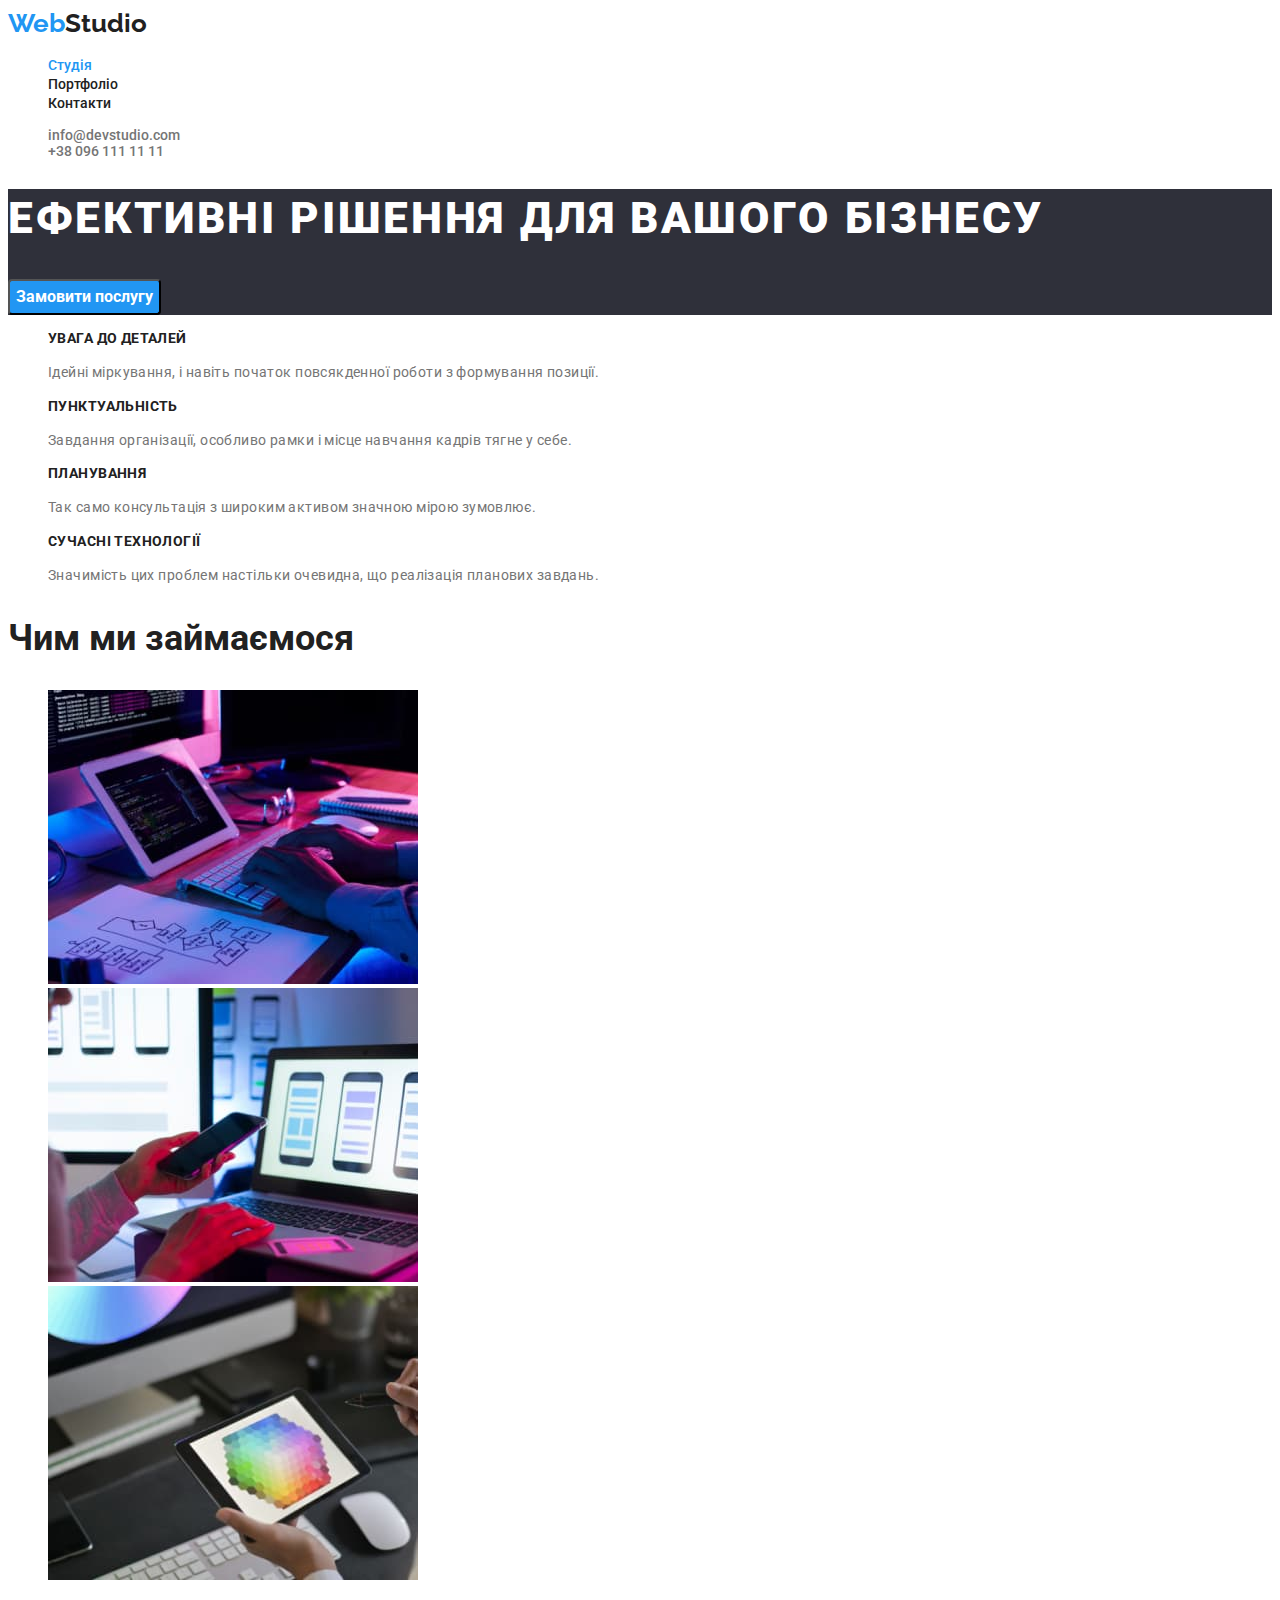
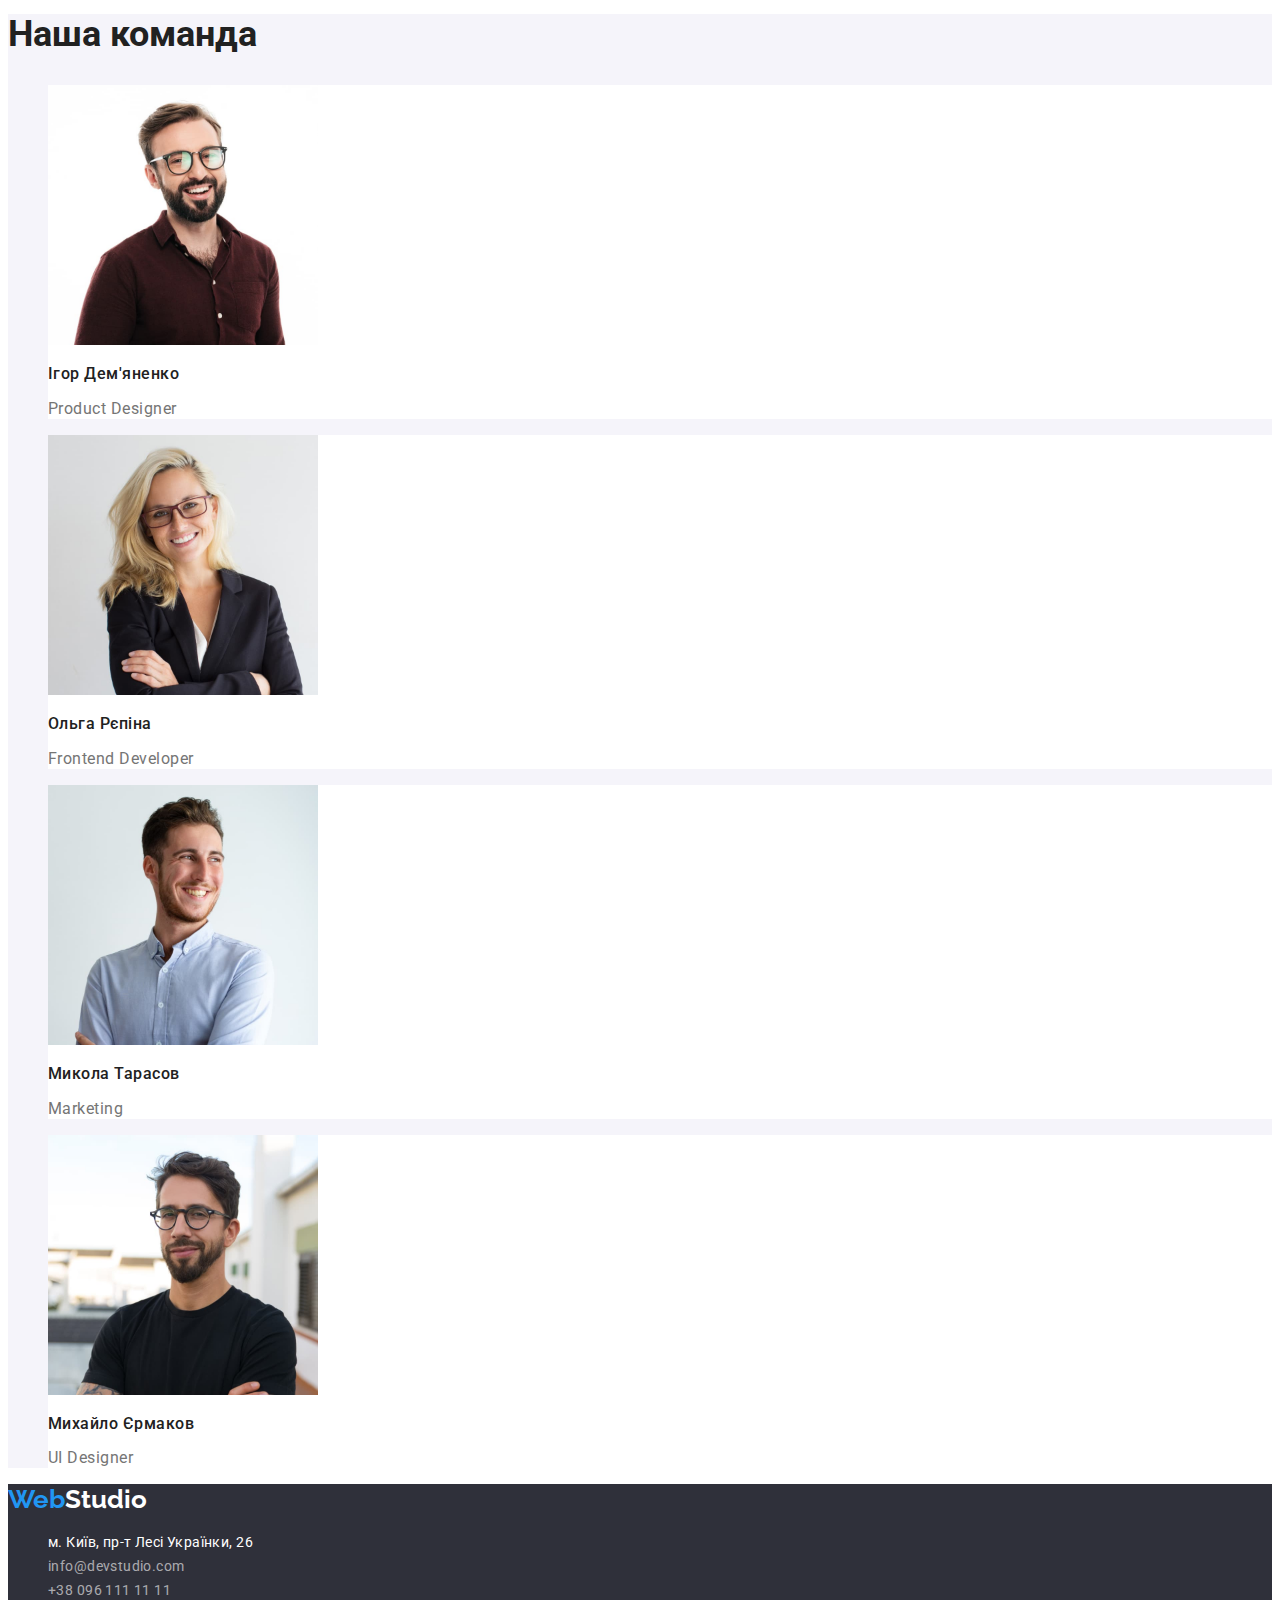
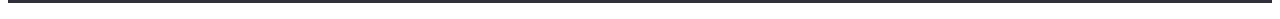
<file: index.html>
<!DOCTYPE html>
<html lang="uk">
  <head>
    <meta charset="UTF-8" />
    <meta http-equiv="X-UA-Compatible" content="IE=edge" />
    <meta name="viewport" content="width=device-width, initial-scale=1.0" />
    <title>Студія</title>
    <link rel="preconnect" href="https://fonts.googleapis.com">
    <link rel="preconnect" href="https://fonts.gstatic.com" crossorigin>
    <link href="https://fonts.googleapis.com/css2?family=Raleway:wght@700&family=Roboto:wght@400;500;700;900&display=swap" rel="stylesheet">
    <link rel="stylesheet" href="./css/styles.css" />
  </head>
  <body>
    <header class="header">
      <nav>
        <a href="./index.html" class="logo link"
          >Web<span class="text-logo">Studio</span></a
        >
        <ul class="site-nav list">
          <li>
            <a href="./index.html" class="element-nav current link">Студія</a>
          </li>
          <li>
            <a href="./portfolio.html" class="element-nav link">Портфоліо</a>
          </li>
          <li><a href="" class="element-nav link">Контакти</a></li>
        </ul>
      </nav>
      <ul class="contact list">
        <li>
          <a href="mailto:info@devstudio.com" class="element-contact link"
            >info@devstudio.com</a
          >
        </li>
        <li>
          <a href="tel:+380961111111" class="element-contact link"
            >+38 096 111 11 11</a
          >
        </li>
      </ul>
    </header>
    <main>
      <section class="hero">
        <h1 class="primary-title">Ефективні рішення для вашого бізнесу</h1>
        <button type="button" class="hero-btn primary">Замовити послугу</button>
      </section>
      <section>
        <h2 class="visually-hidden">Наші особливості</h2>
        <ul class="list">
          <li>
            <h3 class="title-secondary">Увага до деталей</h3>
            <p class="information">
              Ідейні міркування, і навіть початок повсякденної роботи з
              формування позиції.
            </p>
          </li>
          <li>
            <h3 class="title-secondary">Пунктуальність</h3>
            <p class="information">
              Завдання організації, особливо рамки і місце навчання кадрів тягне
              у себе.
            </p>
          </li>
          <li>
            <h3 class="title-secondary">Планування</h3>
            <p class="information">
              Так само консультація з широким активом значною мірою зумовлює.
            </p>
          </li>
          <li>
            <h3 class="title-secondary">Сучасні технології</h3>
            <p class="information">
              Значимість цих проблем настільки очевидна, що реалізація планових
              завдань.
            </p>
          </li>
        </ul>
      </section>
      <section>
        <h2 class="title">Чим ми займаємося</h2>
        <ul class="list">
          <li>
            <img
              src="./images/img1.jpeg"
              alt="роботу над кодом"
              width="370"
              height="294"
            />
          </li>
          <li>
            <img
              src="./images/img2.jpeg"
              alt="підбір розташування віджетів"
              width="370"
              height="294"
            />
          </li>
          <li>
            <img
              src="./images/img3.jpeg"
              alt="підбір кольору"
              width="370"
              height="294"
            />
          </li>
        </ul>
      </section>
      <section class="section-team">
        <h2 class="title">Наша команда</h2>
        <ul class="list">
          <li class="team-info">
            <img
              src="./images/employee1.jpeg"
              alt="фото учасника команди"
              width="270"
              height="260"
            />
            <h3 class="name">Ігор Дем'яненко</h3>
            <p lang="en" class="position">Product Designer</p>
          </li>
          <li class="team-info">
            <img
              src="./images/employee2.jpeg"
              alt="фото учасника команди"
              width="270"
              height="260"
            />
            <h3 class="name">Ольга Рєпіна</h3>
            <p lang="en" class="position">Frontend Developer</p>
          </li>
          <li class="team-info">
            <img
              src="./images/employee3.jpeg"
              alt="фото учасника команди"
              width="270"
              height="260"
            />
            <h3 class="name">Микола Тарасов</h3>
            <p lang="en" class="position">Marketing</p>
          </li>
          <li class="team-info">
            <img
              src="./images/employee4.jpeg"
              alt="фото учасника команди"
              width="270"
              height="260"
            />
            <h3 class="name">Михайло Єрмаков</h3>
            <p lang="en" class="position">UI Designer</p>
          </li>
        </ul>
      </section>
    </main>
    <footer class="footer">
      <a href="./index.html" class="logo link"
        >Web<span class="footer-text-logo">Studio</span></a
      >
      <address>
        <ul class="list">
          <li>
            <a
              href="https://goo.gl/maps/CPtrU1FHBa2aNyZL9"
              target="_blank"
              rel="noopener noreferrer nofollow"
              class="street link"
            >
              м. Київ, пр-т Лесі Українки, 26
            </a>
          </li>
          <li>
            <a href="mailto:info@devstudio.com" class="contact-footer link"
              >info@devstudio.com</a
            >
          </li>
          <li>
            <a href="tel:+380961111111" class="contact-footer link"
              >+38 096 111 11 11</a
            >
          </li>
        </ul>
      </address>
    </footer>
  </body>
</html>
</file>
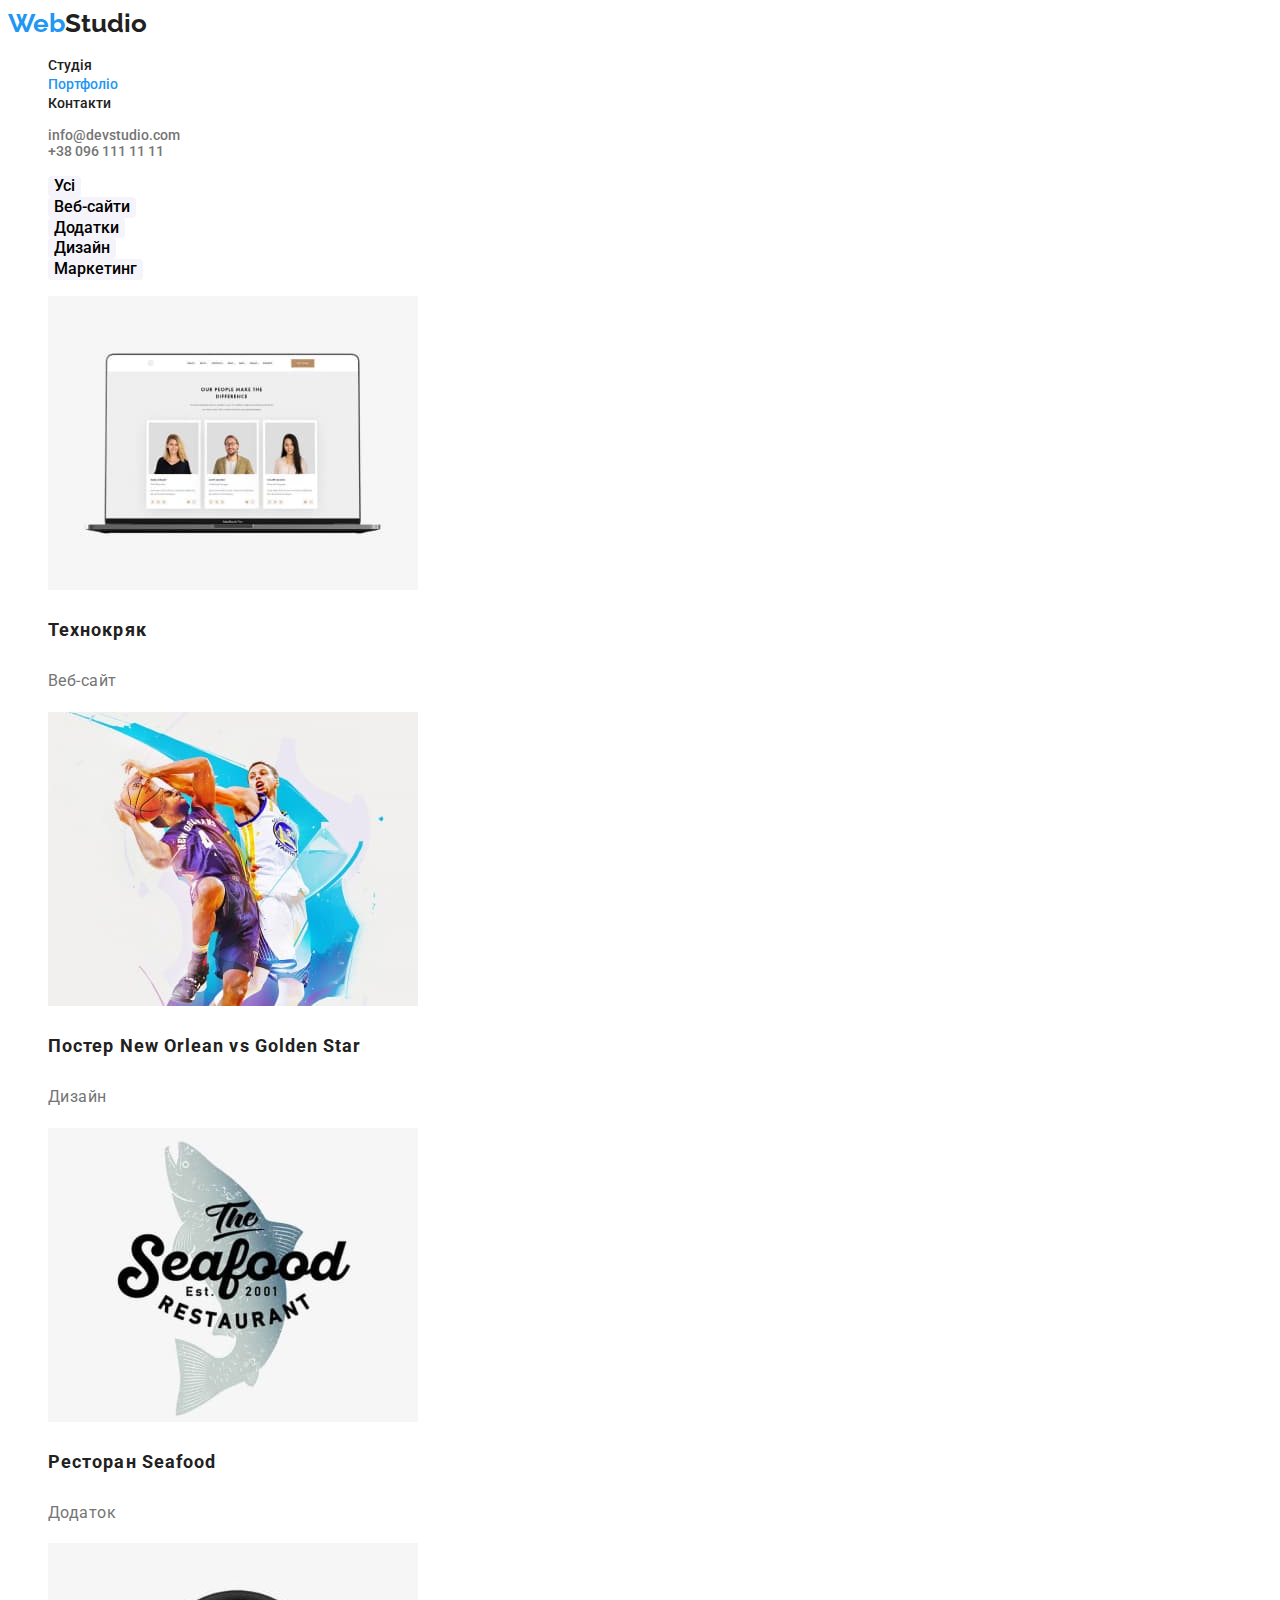
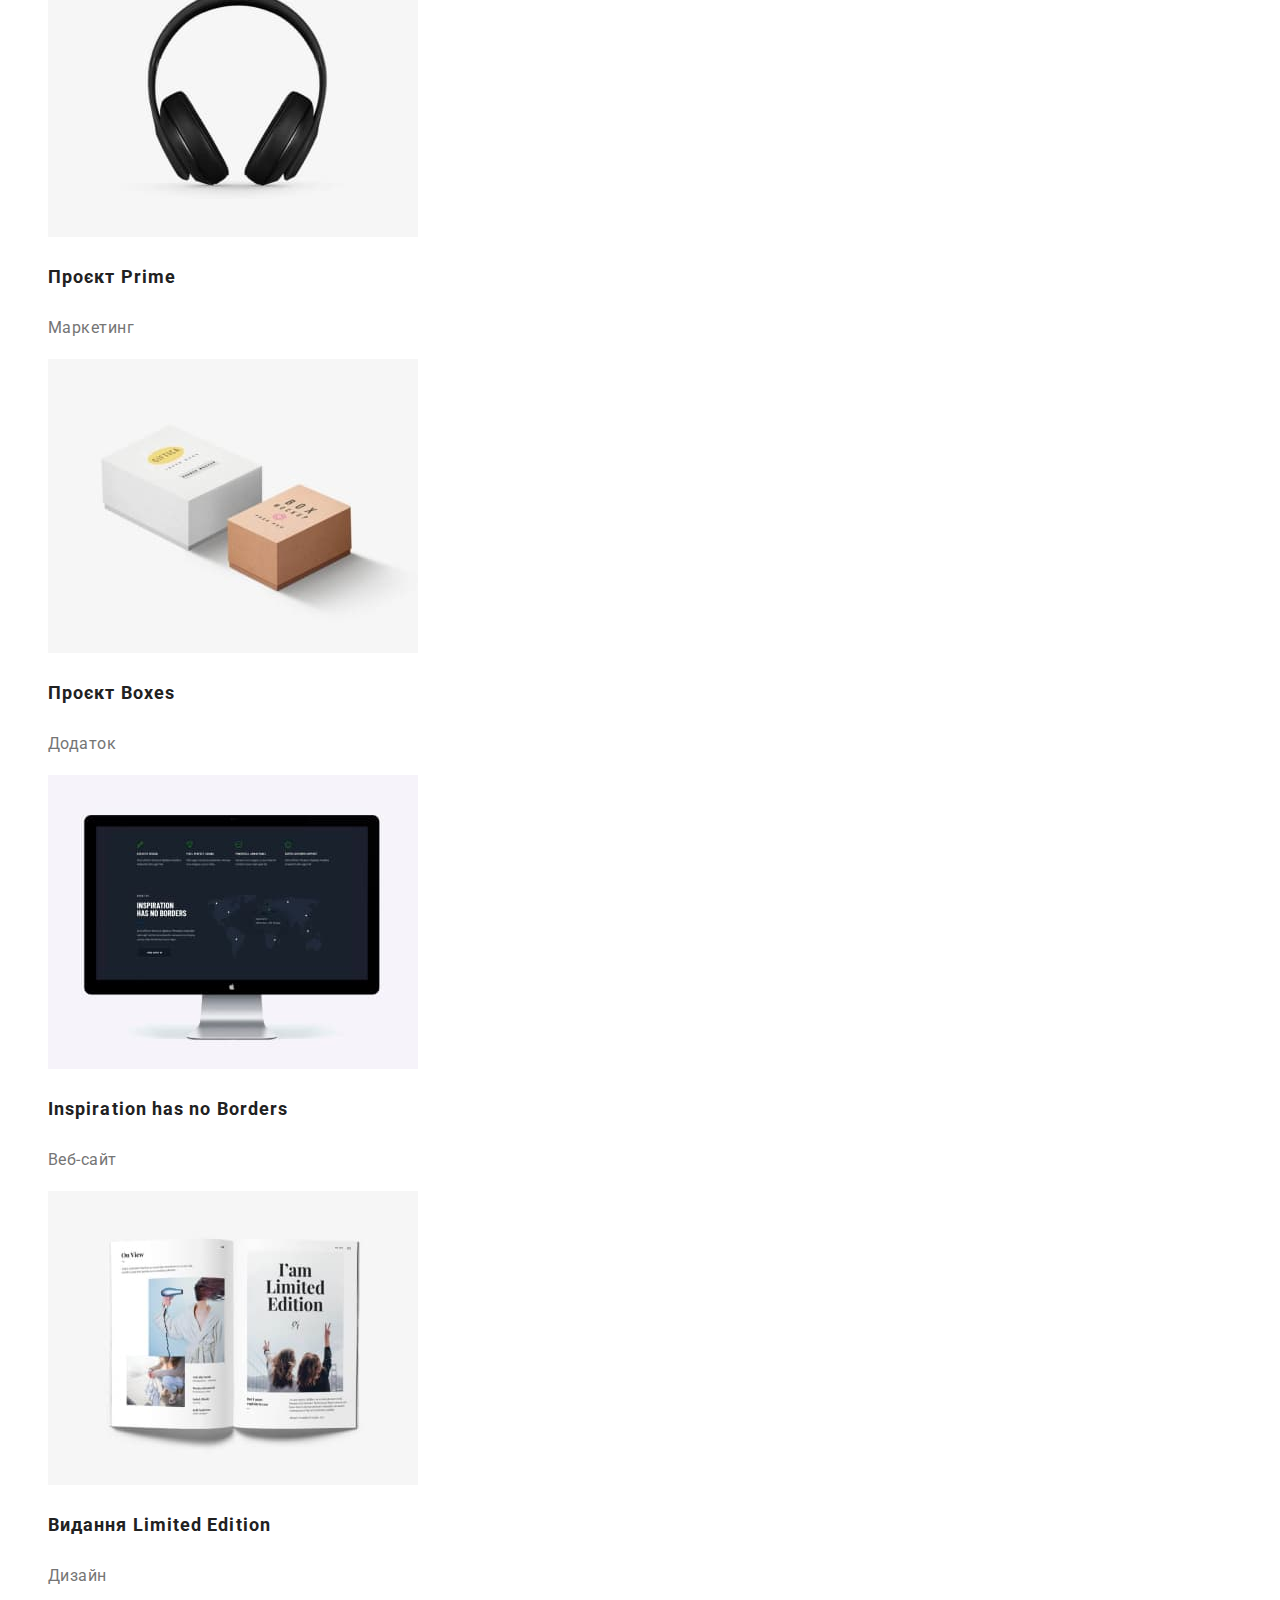
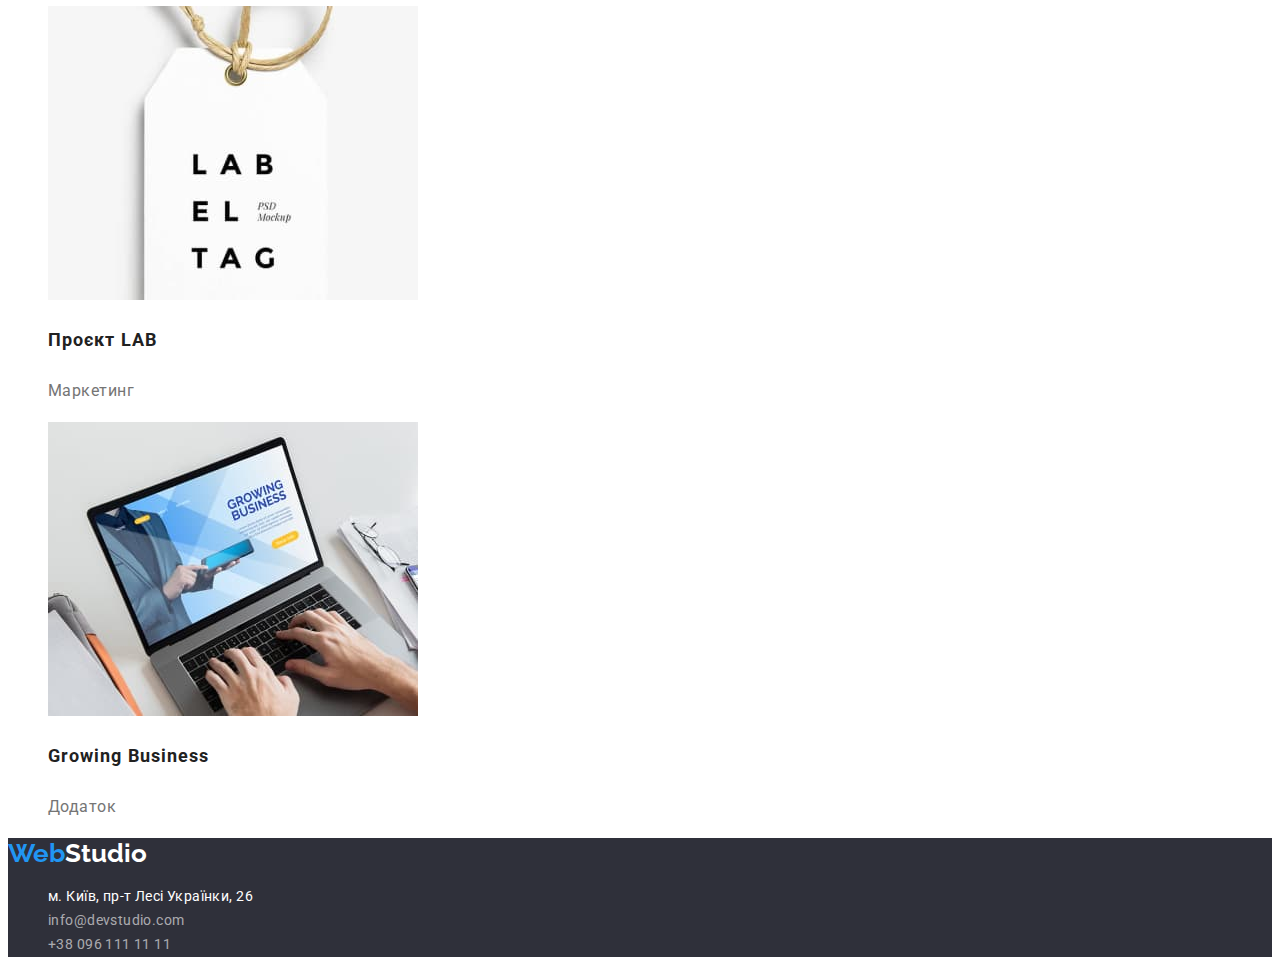
<file: portfolio.html>
<!DOCTYPE html>
<html lang="uk">
  <head>
    <meta charset="UTF-8" />
    <meta http-equiv="X-UA-Compatible" content="IE=edge" />
    <meta name="viewport" content="width=device-width, initial-scale=1.0" />
    <title>Портфоліо</title>
    <link rel="preconnect" href="https://fonts.googleapis.com">
    <link rel="preconnect" href="https://fonts.gstatic.com" crossorigin>
    <link href="https://fonts.googleapis.com/css2?family=Raleway:wght@700&family=Roboto:wght@400;500;700;900&display=swap" rel="stylesheet">
    <link rel="stylesheet" href="./css/styles.css" />
  </head>
  <body>
    <header class="header">
      <nav>
        <a href="./index.html" class="logo link"
          >Web<span class="text-logo">Studio</span></a
        >
        <ul class="site-nav list">
          <li>
            <a href="./index.html" class="element-nav link">Студія</a>
          </li>
          <li>
            <a href="./portfolio.html" class="element-nav current link">Портфоліо</a>
          </li>
          <li><a href="#" class="element-nav link">Контакти</a></li>
        </ul>
      </nav>
      <ul class="contact list">
        <li>
          <a href="mailto:info@devstudio.com" class="element-contact link"
            >info@devstudio.com</a
          >
        </li>
        <li>
          <a href="tel:+380961111111" class="element-contact link"
            >+38 096 111 11 11</a
          >
        </li>
      </ul>
    </header>
    <main>
      <section>
        <h2 class="visually-hidden">Портфоліо</h2>
        <ul class="po list">
          <li><button type="button" class="button-filter primary">Усі</button></li>
          <li><button type="button" class="button-filter primary">Веб-сайти</button></li>
          <li><button type="button" class="button-filter primary">Додатки</button></li>
          <li><button type="button" class="button-filter primary">Дизайн</button></li>
          <li><button type="button" class="button-filter primary">Маркетинг</button></li>
        </ul>
        <ul class="list">
          <li>
            <a href="#" class="link">
              <img src="./images/project1.jpg" alt="Технокряк" width="370" />
              <h3 class="name-project">Технокряк</h3>
              <p class="project">Веб-сайт</p>
            </a>
          </li>
          <li>
            <a href="#" class="link">
              <img
                src="./images/project2.jpg"
                alt="Постер New Orlean vs Golden
              Star"
                width="370"
              />
              <h3 class="name-project">Постер New Orlean vs Golden Star</h3>
              <p class="project">Дизайн</p>
            </a>
          </li>
          <li>
            <a href="#" class="link">
              <img
                src="./images/project3.jpg"
                alt="Ресторан Seafood"
                width="370"
              />
              <h3 class="name-project">Ресторан Seafood</h3>
              <p class="project">Додаток</p>
            </a>
          </li>
          <li>
            <a href="#" class="link"> 
              <img src="./images/project4.jpg" alt="Проєкт Prime" width="370" />
              <h3 class="name-project">Проєкт Prime</h3>
              <p class="project">Маркетинг</p>
            </a>
          </li>
          <li>
            <a href="#" class="link">
              <img src="./images/project5.jpg" alt="Проєкт Boxes" width="370" />
              <h3 class="name-project">Проєкт Boxes</h3>
              <p class="project">Додаток</p>
            </a>
          </li>
          <li>
            <a href="#" class="link">
              <img
                src="./images/project6.jpg"
                alt="Inspiration has no Borders"
                width="370"
              />
              <h3 class="name-project">Inspiration has no Borders</h3>
              <p class="project">Веб-сайт</p>
            </a>
          </li>
          <li>
            <a href="#" class="link">
              <img
                src="./images/project7.jpg"
                alt="Видання Limited Edition"
                width="370"
              />
              <h3 class="name-project">Видання Limited Edition</h3>
              <p class="project">Дизайн</p>
            </a>
          </li>
          <li>
            <a href="#" class="link">
              <img src="./images/project8.jpg" alt="Проєкт LAB" width="370" />
              <h3 class="name-project">Проєкт LAB</h3>
              <p class="project">Маркетинг</p>
            </a>
          </li>
          <li>
            <a href="#" class="link">
              <img
                src="./images/project9.jpg"
                alt="Growing Business"
                width="370"
              />
              <h3 class="name-project">Growing Business</h3>
              <p class="project">Додаток</p>
            </a>
          </li>
        </ul>
      </section>
    </main>
    <footer class="footer">
      <a href="./index.html" class="logo link"
        >Web<span class="footer-text-logo">Studio</span></a
      >
      <address>
        <ul class="list">
          <li>
            <a
              href="https://goo.gl/maps/CPtrU1FHBa2aNyZL9"
              target="_blank"
              rel="noopener noreferrer nofollow"
              class="street link"
            >
              м. Київ, пр-т Лесі Українки, 26
            </a>
          </li>
          <li>
            <a href="mailto:info@devstudio.com" class="contact-footer link"
              >info@devstudio.com</a
            >
          </li>
          <li>
            <a href="tel:+380961111111" class="contact-footer link"
              >+38 096 111 11 11</a
            >
          </li>
        </ul>
      </address>
    </footer>
</html>
</file>
<file: css/styles.css>
:root{
    --primary-color:#FFFFFF;
    --primary-text-color:#212121;
    --accent-text-color:#2196F3;
    --color-contact:#757575;
    --background-hero:#2F303A;
    --background-filter-btn:#F5F4FA;
    --footer-color-contact:rgba(255, 255, 255, 0.6);
    --background-hero-btn:#188CE8;
    --background-color-team:#F5F4FA;
    --background-img-team:#FFFFFF;
}

body{
    background-color: var(--primary-color);
    font-family: 'Roboto' ,sans-serif;
    color: var(--color-contact) ;
}
/* Header */
.haeder{
        width: 1600px;
        height: 80px;
        left: 0px;
        top: 0px;
        background-color: var(--primary-color);
}
.list {
    list-style-type: none;
}
/*Site logo*/
.logo{
        font-family: 'Raleway',sans-serif;
        font-weight: 700;
        font-size: 26px;
        line-height: 1.19;
        color: var(--accent-text-color);
}
.text-logo{
    color: var(--primary-text-color);
}
/*Site nav*/
.link{
text-decoration: none;
}
.element-nav{
    font-weight: 500;
    font-size: 14px;
    line-height: 1.14;
    color: var(--primary-text-color); 
}
.element-nav:hover,
.element-nav:focus{
    color: var(--accent-text-color);
}
.element-nav.current{
        color: var(--accent-text-color);
}
/*Contact*/
.contact{
    font-weight: 500;
    font-size: 14px;
    line-height: 1.14;
}
.element-contact{
    font-weight: 500;
    font-size: 14px;
    line-height: 1.14;
    color:var(--color-contact);
}
.element-contact:hover,
.element-contact:focus{
    color: var(--accent-text-color);
}
/*Hero*/
.hero{
    background-color: var(--background-hero);
}
.primary-title{
    font-weight: 900;
    font-size: 44px;
    line-height: 1.36;
    letter-spacing: 0.06em;
    text-transform: uppercase;
    color: var(--primary-color);
}
.hero-btn{
    font-family: inherit;
    font-weight: 700;
    font-size: 16px;
    line-height: 1.88;
}
.hero-btn.primary{
    cursor: pointer;
    border-radius: 4px;
    color: var(--primary-color);
    background-color:var(--accent-text-color);
}
.hero-btn:hover,
.hero-btn:focus {
    background-color: var(--background-hero-btn);
}
/*First section*/
.visually-hidden {
    position: absolute;
    white-space: nowrap;
    width: 1px;
    height: 1px;
    overflow: hidden;
    border: 0;
    padding: 0;
    clip: rect(0 0 0 0);
    clip-path: inset(50%);
    margin: -1px;
}
.information{
    font-weight: 400;
    font-size: 14px;
    line-height: 1.71;
    letter-spacing: 0.03em;
}
.title-secondary{
    font-size: 14px;
    line-height: 1.14;
    letter-spacing: 0.03em;
    text-transform: uppercase;
    color: var(--primary-text-color);
}
/* Secont section */
.title{
    font-weight: 700;
    font-size: 36px;
    line-height: 1.16;
    color: var(--primary-text-color);
}
/* Third section */
.section-team{
    background-color: var(--background-color-team);
}
.team-info{
    background-color: var(--background-img-team);
}
.name{
    font-weight: 500;
    font-size: 16px;
    line-height: 1.18;
    letter-spacing: 0.03em;
    color: var(--primary-text-color);
}
.position{
    font-weight: 400;
    font-size: 16px;
    line-height: 1.18;
    letter-spacing: 0.03em;
}
/* Section Portfolio */
.button-filter.primary{
    font-family: inherit;
    border-radius: 4px;
    border: transparent;
    cursor: pointer;
    background-color: var(--background-filter-btn);
}
.button-filter{
    font-weight: 500;
    font-size: 16px;
    line-height: 1.18;
}
.button-filter:hover,
.button-filter:focus{
    background-color: var(--accent-text-color);
    color:var(--primary-color);
}
.name-project{
    font-weight: 700;
    font-size: 18px;
    line-height: 2;
    letter-spacing: 0.06em;
    color: var(--primary-text-color);
}
.project{
    font-size: 16px;
    line-height: 1.86;
    letter-spacing: 0.03em;
    color: var(--color-contact);
}
/* Footer */
.footer{
    background: var(--background-hero);
}
.footer-text-logo{
    color: var(--primary-color);
}
.street{
    font-style: normal;
    font-size: 14px;
    line-height: 1.71;
    letter-spacing: 0.03em;
    color: var(--primary-color);
}
.street:hover,
.street:focus{
    color:var(--accent-text-color);
}
.contact-footer{
    font-style: normal;
    font-size: 14px;
    line-height: 1.71;
    letter-spacing: 0.03em;
    color: var(--footer-color-contact);
}
.contact-footer:hover,
.contact-footer:focus{
    color: var(--accent-text-color);
}
</file>
